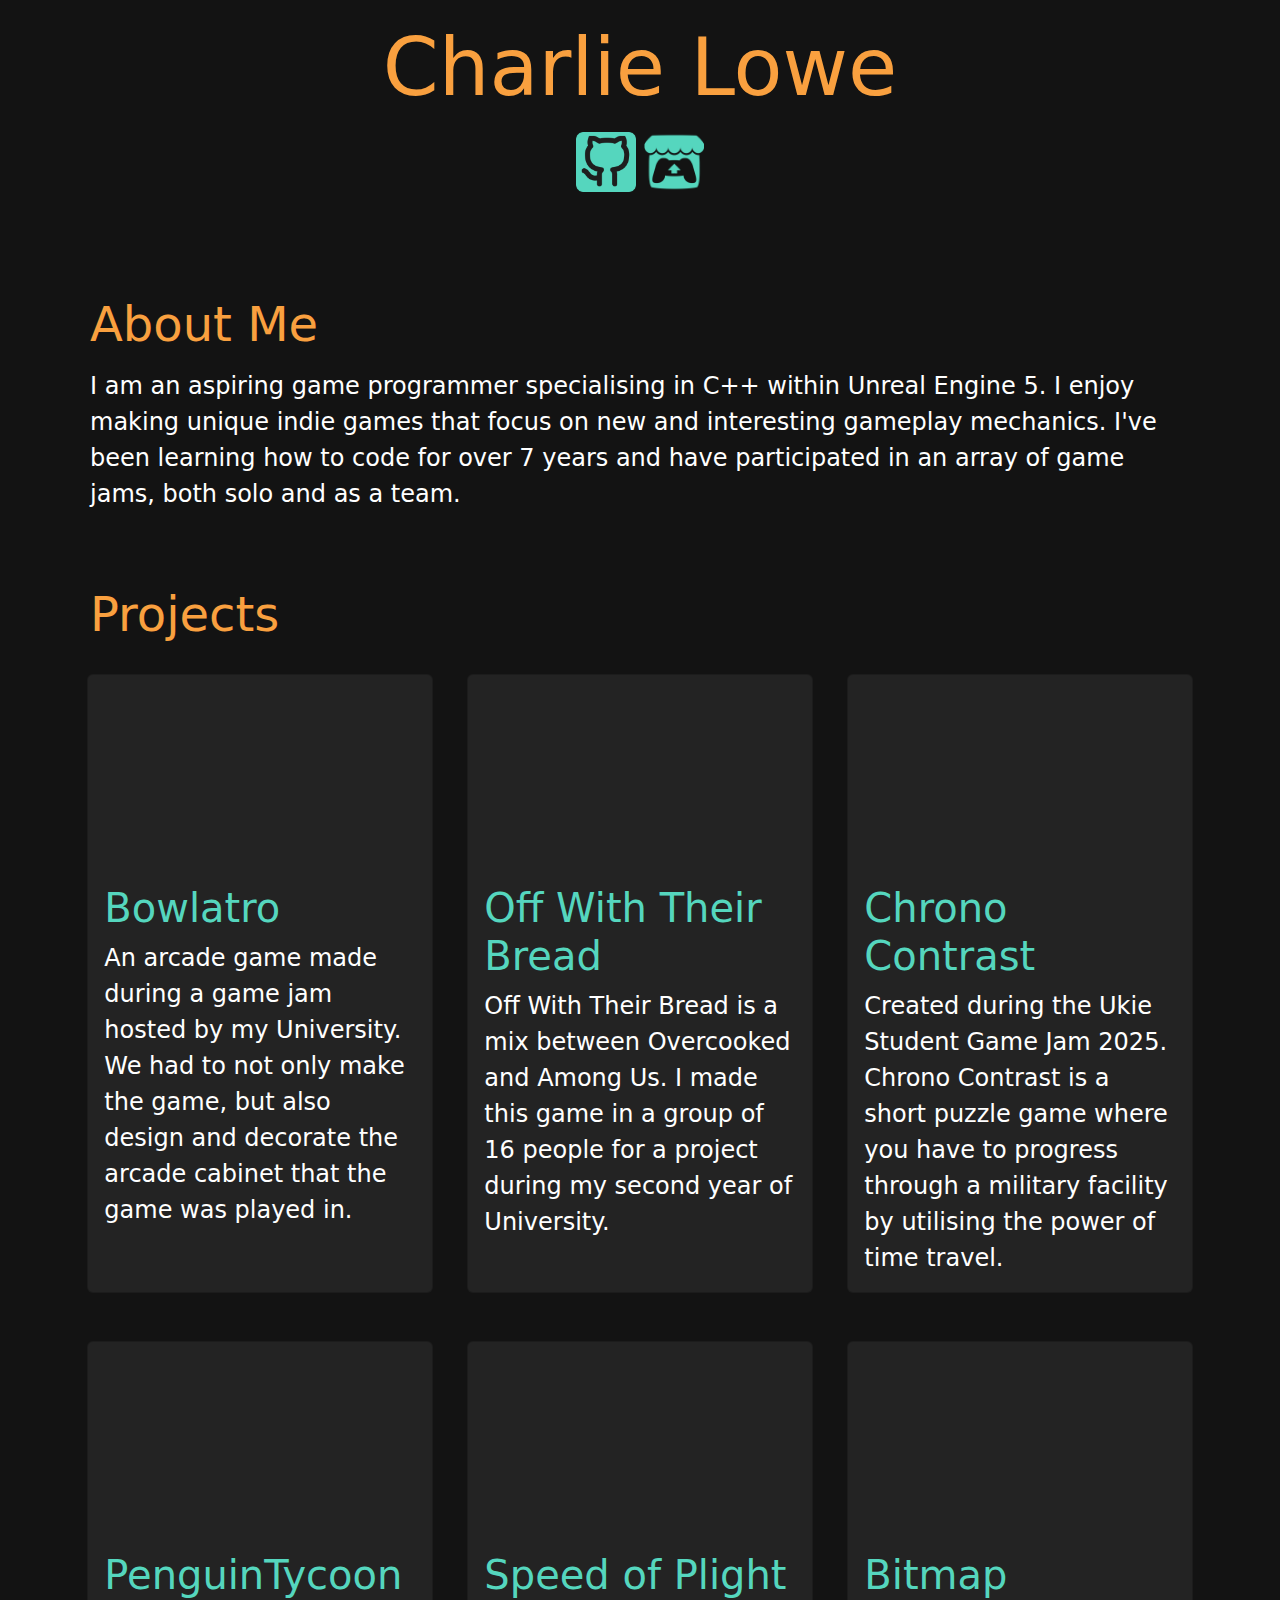
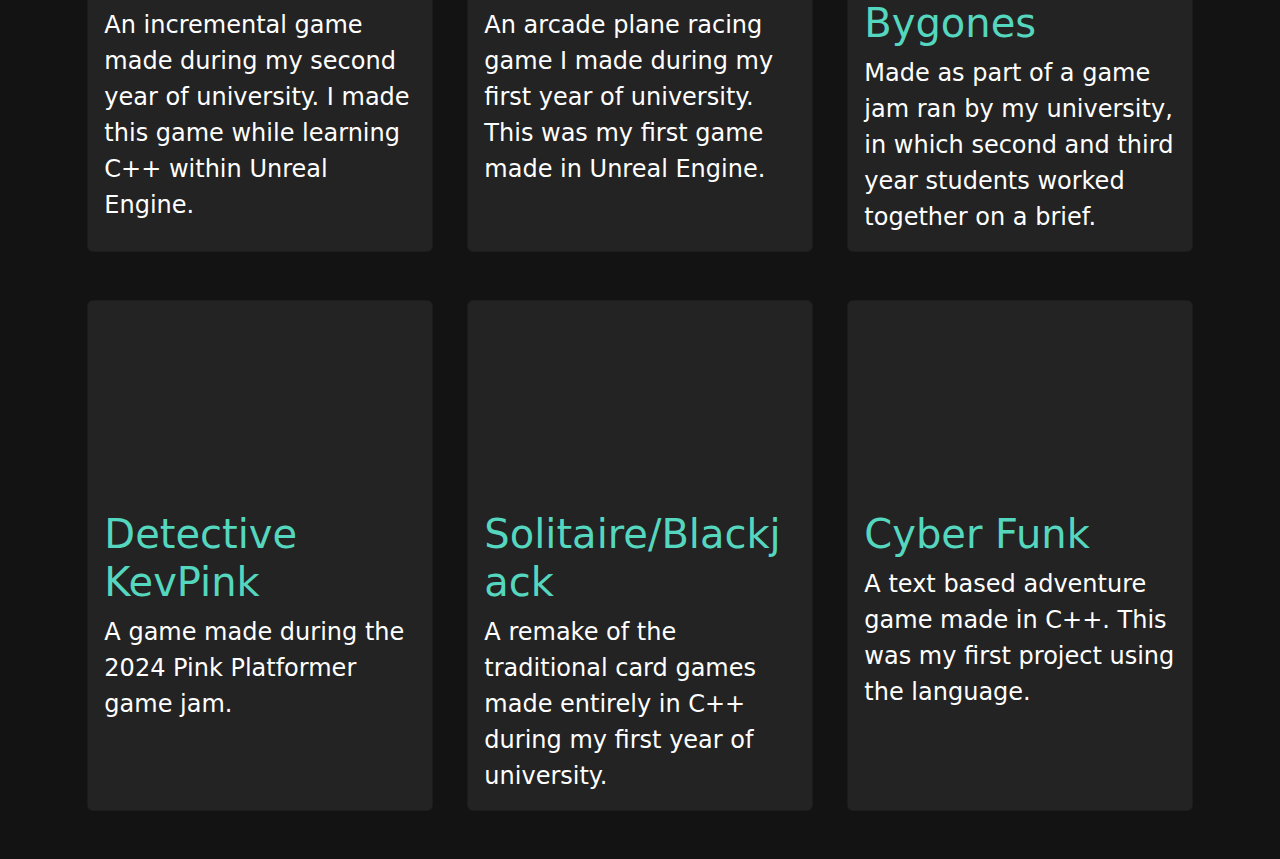
<file: index.html>
<!doctype html>
<html lang="en">
<head>
    <meta charset="utf-8">
    <meta name="viewport" content="width=device-width, initial-scale=1">
    <title>Game Developer Portfolio</title>
    <link href="css/index.css" rel="stylesheet" />
    <link href="https://cdn.jsdelivr.net/npm/bootstrap@5.3.3/dist/css/bootstrap.min.css" rel="stylesheet" integrity="sha384-QWTKZyjpPEjISv5WaRU9OFeRpok6YctnYmDr5pNlyT2bRjXh0JMhjY6hW+ALEwIH" crossorigin="anonymous">
</head>
<body>

    <!-- Nav Bar -->
    <div class="container colourBlack">
        <div class="d-flex justify-content-center">
            <p style="font-size:5rem; text-align:center; margin-bottom: 0rem;" class="colourOrange mt-2">Charlie Lowe</p>
        </div>
        <div class="d-flex justify-content-center mb-4">
            <a href="https://github.com/charlielowe" target="_blank"><img class="m-1 headericon" src="media/GithubLogo.png" width="60" alt="Github Logo" class="align-top" /></a>
            <a href="https://charlielowe.itch.io/" target="_blank"><img class="m-1 headericon" src="media/ItchLogo.png" width="60" alt="Github Logo" class="align-top" /></a>

        </div>

    </div>

    <!-- Blank Space -->
    <div class="col-xs-12" style="height:60px;"></div>

    <!-- About Me -->
    <div class="container">
        <div>
            <p style="font-size:3rem" class="colourOrange m-2">About Me</p>
        </div>
        <div>
            <p style="font-size:1.5rem" class="m-2 text-white">
                I am an aspiring game programmer specialising in C++ within Unreal
                Engine 5. I enjoy making unique indie games that focus on new and
                interesting gameplay mechanics. I've been learning how to code for
                over 7 years and have participated in an array of game jams, both solo
                and as a team.
            </p>
        </div>
    </div>

    <!-- Blank Space -->
    <div class="col-xs-12" style="height:50px;"></div>

    <!-- Games -->
    <div class="container">
        <p style="font-size:3rem" class="colourOrange m-2 mb-4">Projects</p>
        <div class="row justify-content-evenly">
            
            <a href="Bowlatro.html" style="text-decoration: none;" class="col-lg-4 d-flex justify-content-center mb-5">
                <div class="card" style="background-color: #232323; width: 97%">

                    <div class="ratio ratio-16x9" style="width: 100%;">
                        <iframe src="https://youtube.com/embed/8vrqipSqb4I?autoplay=1&loop=1&mute=1&controls=0&playlist=8vrqipSqb4I"
                                allowfullscreen>
                        </iframe>
                    </div>

                    <div class="card-body">
                        <h1 class="colourBlue">Bowlatro</h1>
                        <p style="font-size:1.5rem;" class="card-text text-white">An arcade game made during a game jam hosted by my University. We had to not only make the game, but also design and decorate the arcade cabinet that the game was played in.</p>
                    </div>
                </div>
            </a>
            
            <a href="OffWithTheirBread.html" style="text-decoration: none;" class="col-lg-4 d-flex justify-content-center mb-5">
                <div class="card" style="background-color: #232323; width: 97%">

                    <div class="ratio ratio-16x9" style="width: 100%;">
                        <iframe src="https://youtube.com/embed/hOtTvcmI2is?autoplay=1&loop=1&mute=1&controls=0&playlist=hOtTvcmI2is"
                                allowfullscreen>
                        </iframe>
                    </div>

                    <div class="card-body">
                        <h1 class="colourBlue">Off With Their Bread</h1>
                        <p style="font-size:1.5rem;" class="card-text text-white">Off With Their Bread is a mix between Overcooked and Among Us. I made this game in a group of 16 people for a project during my second year of University.</p>
                    </div>
                </div>
            </a>
            
            <a href="chronoContrast.html" style="text-decoration: none;" class="col-lg-4 d-flex justify-content-center mb-5">
                <div class="card" style="background-color: #232323; width: 97%">

                    <div class="ratio ratio-16x9" style="width: 100%;">
                        <iframe src="https://youtube.com/embed/WeJXoamCgZE?autoplay=1&loop=1&mute=1&controls=0&playlist=WeJXoamCgZE"
                                allowfullscreen>
                        </iframe>
                    </div>

                    <div class="card-body">
                        <h1 class="colourBlue">Chrono Contrast</h1>
                        <p style="font-size:1.5rem;" class="card-text text-white">Created during the Ukie Student Game Jam 2025. Chrono Contrast is a short puzzle game where you have to progress through a military facility by utilising the power of time travel.</p>
                    </div>
                </div>
            </a>

            <a href="penguinTycoon.html" style="text-decoration: none;" class="col-lg-4 d-flex justify-content-center mb-5">
                <div class="card" style="background-color: #232323; width: 97%">
                    
                    <div class="ratio ratio-16x9" style="width: 100%;">
                        <iframe src="https://youtube.com/embed/ht_dSVPJ9v0?autoplay=1&loop=1&mute=1&controls=0&playlist=ht_dSVPJ9v0"
                                allowfullscreen>
                        </iframe>
                    </div>
                    
                    <div class="card-body">
                        <h1 class="colourBlue">PenguinTycoon</h1>
                        <p style="font-size:1.5rem;" class="card-text text-white">An incremental game made during my second year of university. I made this game while learning C++ within Unreal Engine.</p>
                    </div>
                </div>
            </a>

            <a href="speedOfPlight.html" style="text-decoration: none;" class="col-lg-4 d-flex justify-content-center mb-5">
                <div class="card" style="background-color: #232323; width: 97% ">
                    
                    <div class="ratio ratio-16x9" style="width: 100%;">
                        <iframe src="https://youtube.com/embed/d-4ixsbg99I?autoplay=1&loop=1&mute=1&controls=0&playlist=d-4ixsbg99I"
                                allowfullscreen>
                        </iframe>
                    </div>
                   
                    <div class="card-body">
                        <h1 class="colourBlue">Speed of Plight</h1>
                        <p style="font-size:1.5rem;" class="card-text text-white">An arcade plane racing game I made during my first year of university. This was my first game made in Unreal Engine.</p>
                    </div>
                </div>
            </a>

            <a href="bitmapBygones.html" style="text-decoration: none;" class="col-lg-4 d-flex justify-content-center mb-5">
                <div class="card" style="background-color: #232323; width: 97% ">
                    
                    <div class="ratio ratio-16x9" style="width: 100%;">
                        <iframe src="https://youtube.com/embed/BkVqFwNlNvg?autoplay=1&loop=1&mute=1&controls=0&playlist=BkVqFwNlNvg"
                                allowfullscreen>
                        </iframe>
                    </div>
                    
                    <div class="card-body">
                        <h1 class="colourBlue">Bitmap Bygones</h1>
                        <p style="font-size:1.5rem;" class="card-text text-white">Made as part of a game jam ran by my university, in which second and third year students worked together on a brief.</p>
                    </div>
                </div>
            </a>
        

            <a href="kevPink.html" style="text-decoration: none;" class="col-lg-4 d-flex justify-content-center mb-5">
                <div class="card" style="background-color: #232323; width: 97% ">
                    
                    <div class="ratio ratio-16x9" style="width: 100%;">
                        <iframe src="https://youtube.com/embed/NhaP5-eFBXI?autoplay=1&loop=1&mute=1&controls=0&playlist=NhaP5-eFBXI"
                                allowfullscreen>
                        </iframe>
                    </div>
                    
                    <div class="card-body">
                        <h1 class="colourBlue">Detective KevPink</h1>
                        <p style="font-size:1.5rem;" class="card-text text-white">A game made during the 2024 Pink Platformer game jam.</p>
                    </div>
                </div>
            </a>

            <a href="solitaireBlackjack.html" style="text-decoration: none;" class="col-lg-4 d-flex justify-content-center mb-5">
                <div class="card" style="background-color: #232323; width: 97% ">
                    
                    <div class="ratio ratio-16x9" style="width: 100%;">
                        <iframe src="https://youtube.com/embed/XaMbB92GfO4?autoplay=1&loop=1&mute=1&controls=0&playlist=XaMbB92GfO4"
                                allowfullscreen>
                        </iframe>
                    </div>
                    
                    <div class="card-body">
                        <h1 class="colourBlue">Solitaire/Blackjack</h1>
                        <p style="font-size:1.5rem;" class="card-text text-white">A remake of the traditional card games made entirely in C++ during my first year of university.</p>
                    </div>
                </div>
            </a>

            <a href="cyberFunk.html" style="text-decoration: none;" class="col-lg-4 d-flex justify-content-center mb-5">
                <div class="card" style="background-color: #232323; width: 97% ">

                    <div class="ratio ratio-16x9" style="width: 100%;">
                        <iframe
                                src="https://youtube.com/embed/uPum6rrjXvI?autoplay=1&loop=1&mute=1&controls=0&playlist=uPum6rrjXvI"
                                allowfullscreen>
                        </iframe>
                    </div>


                    <div class="card-body">
                        <h1 class="colourBlue">Cyber Funk</h1>
                        <p style="font-size:1.5rem;" class="card-text text-white">A text based adventure game made in C++. This was my first project using the language.</p>
                    </div>
                </div>
            </a>
        </div>
    </div>

        <script src="https://cdn.jsdelivr.net/npm/bootstrap@5.3.3/dist/js/bootstrap.bundle.min.js" integrity="sha384-YvpcrYf0tY3lHB60NNkmXc5s9fDVZLESaAA55NDzOxhy9GkcIdslK1eN7N6jIeHz" crossorigin="anonymous"></script>
</body>
</html>
</file>
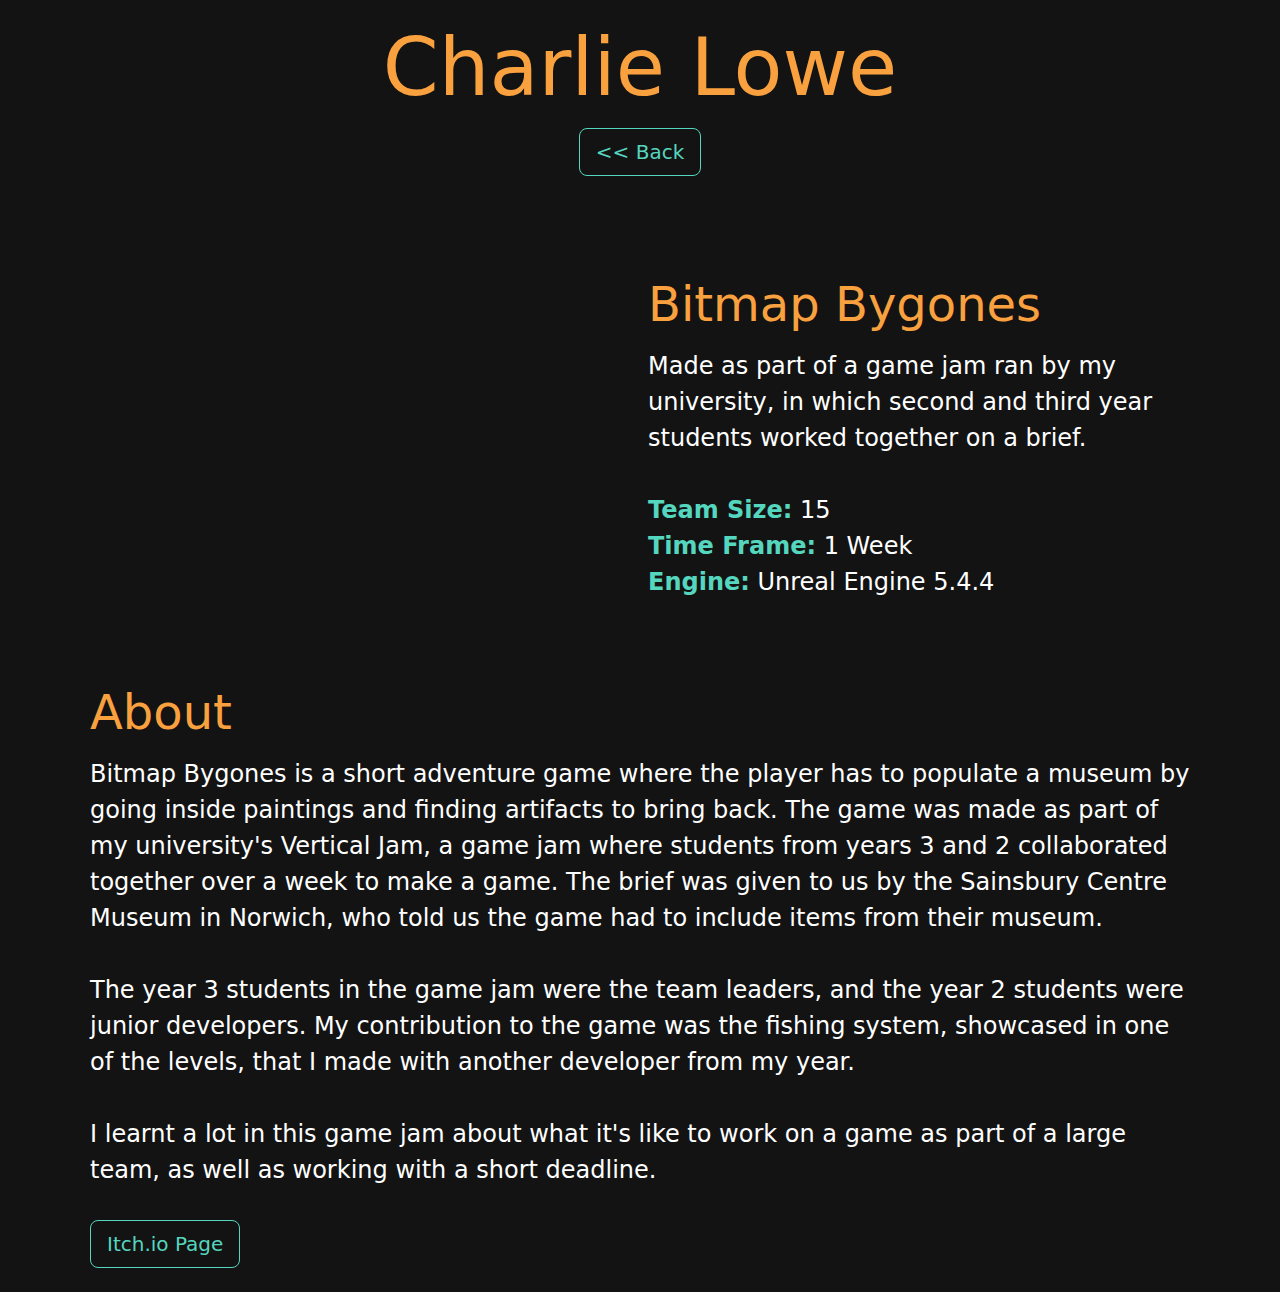
<file: bitmapBygones.html>
<!doctype html>
<html lang="en">
<head>
    <meta charset="utf-8">
    <meta name="viewport" content="width=device-width, initial-scale=1">
    <title>Game Developer Portfolio</title>
    <link href="css/index.css" rel="stylesheet" />
    <link href="https://cdn.jsdelivr.net/npm/bootstrap@5.3.3/dist/css/bootstrap.min.css" rel="stylesheet" integrity="sha384-QWTKZyjpPEjISv5WaRU9OFeRpok6YctnYmDr5pNlyT2bRjXh0JMhjY6hW+ALEwIH" crossorigin="anonymous">
</head>
<body>

   <!-- Nav Bar -->
    <div class="container colourBlack">
         <div class="d-flex justify-content-center">
            <p style="font-size:5rem; text-align:center; margin-bottom: 0rem;" class="colourOrange mt-2">Charlie Lowe</p>
         </div>
         <div class="d-flex justify-content-center mb-4">
            <a href="index.html" type="button" style="color: var(--blue-colour); border-color: var(--blue-colour);" class="btn btn-outline-primary btn-lg"><< Back</a>
         </div>

    </div>

     <!-- Blank Space -->
     <div class="col-xs-12" style="height:60px;"></div>

      <!-- Video -->
      <div class="container d-flex flex-lg-nowrap flex-wrap justify-content-center">
          <div class="ratio ratio-16x9" style="width: 100%;">
              <iframe src="https://youtube.com/embed/BkVqFwNlNvg?autoplay=1&loop=1&mute=1&controls=1&playlist=BkVqFwNlNvg"
                      allowfullscreen>
              </iframe>
          </div>

      <div class="container p-0">
            <div>
                <p style="font-size:3rem" class="colourOrange m-2">Bitmap Bygones</p>
            </div>
            <div>
                <p style="font-size:1.5rem" class="m-2 text-white">
                    Made as part of a game jam ran by my university, in which second and third year students worked together on a brief. <br /><br/> <b class="colourBlue">Team Size:</b> 15<br /> <b class="colourBlue">Time Frame:</b> 1 Week <br /> <b class="colourBlue">Engine:</b> Unreal Engine 5.4.4
                </p>
            </div>
          </div>
      </div>

    <!-- Blank Space -->
    <div class="col-xs-12" style="height:60px;"></div>

     <!-- About Me -->
     <div class="container">
         <div>
             <p style="font-size:3rem" class="colourOrange m-2">About</p>
         </div>
         <div>
             <p style="font-size:1.5rem" class="m-2 text-white">
                 Bitmap Bygones is a short adventure game where the player has to populate a museum by going inside paintings and finding artifacts to bring back. The game was made as part of my university's Vertical Jam, a game jam where students from years 3 and 2 collaborated together over a week to make a game. The brief was given to us by the Sainsbury Centre Museum in Norwich, who told us the game had to include items from their museum.
                 <br /><br/>
                 The year 3 students in the game jam were the team leaders, and the year 2 students were junior developers. My contribution to the game was the fishing system, showcased in one of the levels, that I made with another developer from my year.
                 <br/><br />
                 I learnt a lot in this game jam about what it's like to work on a game as part of a large team, as well as working with a short deadline.
             </p>
         </div>
         <a href="https://od3d.itch.io/bit-map" target="_blank" type="button" style="color: var(--blue-colour); border-color: var(--blue-colour);" class="btn btn-outline-primary btn-lg mx-2 my-4">Itch.io Page</a>
     </div>

        <script src="https://cdn.jsdelivr.net/npm/bootstrap@5.3.3/dist/js/bootstrap.bundle.min.js" integrity="sha384-YvpcrYf0tY3lHB60NNkmXc5s9fDVZLESaAA55NDzOxhy9GkcIdslK1eN7N6jIeHz" crossorigin="anonymous"></script>
</body>
</html>
</file>
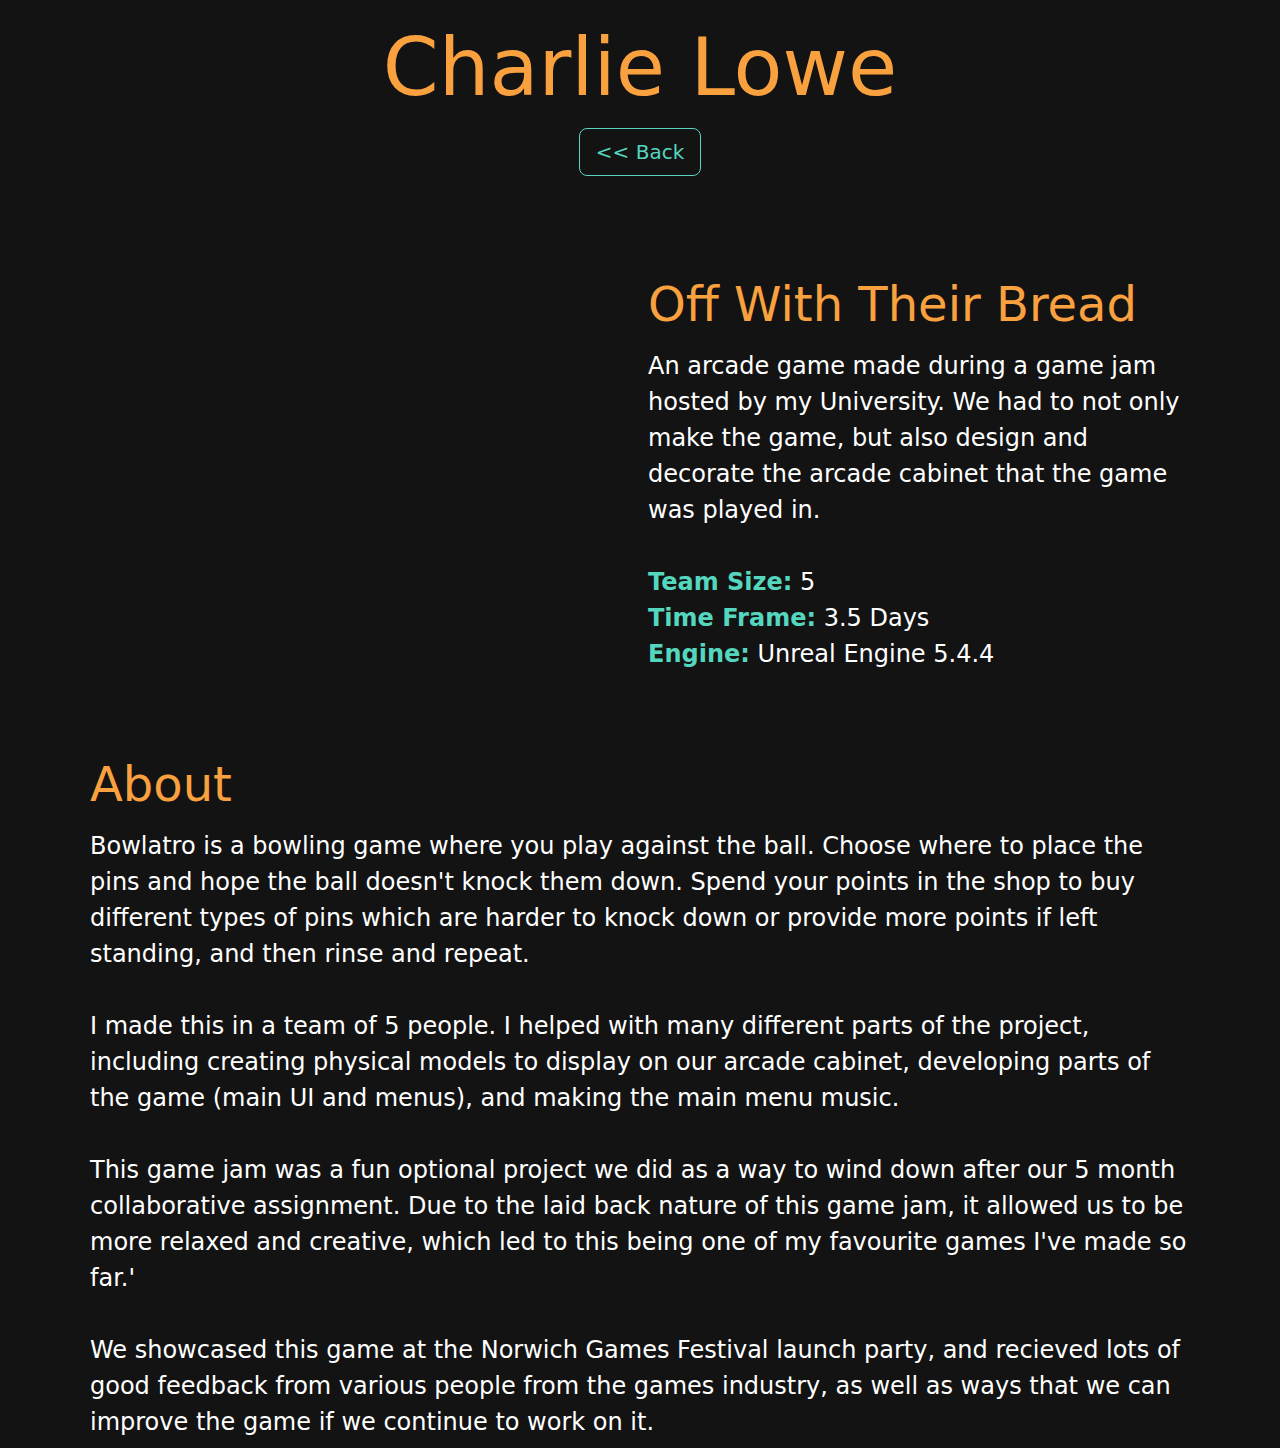
<file: Bowlatro.html>
<!doctype html>
<html lang="en">
<head>
    <meta charset="utf-8">
    <meta name="viewport" content="width=device-width, initial-scale=1">
    <title>Game Developer Portfolio</title>
    <link href="css/index.css" rel="stylesheet" />
    <link href="https://cdn.jsdelivr.net/npm/bootstrap@5.3.3/dist/css/bootstrap.min.css" rel="stylesheet" integrity="sha384-QWTKZyjpPEjISv5WaRU9OFeRpok6YctnYmDr5pNlyT2bRjXh0JMhjY6hW+ALEwIH" crossorigin="anonymous">
</head>
<body>

   <!-- Nav Bar -->
    <div class="container colourBlack">
         <div class="d-flex justify-content-center">
            <p style="font-size:5rem; text-align:center; margin-bottom: 0rem;" class="colourOrange mt-2">Charlie Lowe</p>
         </div>
         <div class="d-flex justify-content-center mb-4">
            <a href="index.html" type="button" style="color: var(--blue-colour); border-color: var(--blue-colour);" class="btn btn-outline-primary btn-lg"><< Back</a>
         </div>

    </div>

     <!-- Blank Space -->
     <div class="col-xs-12" style="height:60px;"></div>

      <!-- Video -->
      <div class="container d-flex flex-lg-nowrap flex-wrap justify-content-center">
          <div class="ratio ratio-16x9" style="width: 100%;">
              <iframe src="https://youtube.com/embed/8vrqipSqb4I?autoplay=1&loop=1&mute=1&controls=1&playlist=8vrqipSqb4I"
                      allowfullscreen>
              </iframe>
          </div>

      <div class="container p-0">
            <div>
                <p style="font-size:3rem" class="colourOrange m-2">Off With Their Bread</p>
            </div>
            <div>
                <p style="font-size:1.5rem" class="m-2 text-white">
                    An arcade game made during a game jam hosted by my University. We had to not only make the game, but also design and decorate the arcade cabinet that the game was played in.<br /><br /> <b class="colourBlue">Team Size:</b> 5<br /> <b class="colourBlue">Time Frame:</b> 3.5 Days <br /> <b class="colourBlue">Engine:</b> Unreal Engine 5.4.4
                </p>
            </div>
          </div>
      </div>

    <!-- Blank Space -->
    <div class="col-xs-12" style="height:60px;"></div>

     <!-- About Me -->
    <div class="container">
        <div>
            <p style="font-size:3rem" class="colourOrange m-2">About</p>
        </div>
        <div>
            <p style="font-size:1.5rem" class="m-2 text-white">
                Bowlatro is a bowling game where you play against the ball. Choose where to place the pins and hope the ball doesn't knock them down. Spend your points in the shop to buy different types of pins which are harder to knock down or provide more points if left standing, and then rinse and repeat.
                <br /><br />
                I made this in a team of 5 people. I helped with many different parts of the project, including creating physical models to display on our arcade cabinet, developing parts of the game (main UI and menus), and making the main menu music.
                <br /><br />
                This game jam was a fun optional project we did as a way to wind down after our 5 month collaborative assignment. Due to the laid back nature of this game jam, it allowed us to be more relaxed and creative, which led to this being one of my favourite games I've made so far.'
                <br /><br />
                We showcased this game at the Norwich Games Festival launch party, and recieved lots of good feedback from various people from the games industry, as well as ways that we can improve the game if we continue to work on it.
            </p>
        </div>
        <!--<a href="https://charlielowe.itch.io/off-with-their-bread" target="_blank" type="button" style="color: var(--blue-colour); border-color: var(--blue-colour);" class="btn btn-outline-primary btn-lg mx-2 my-4">Itch.io Page</a>-->
    </div>

        <script src="https://cdn.jsdelivr.net/npm/bootstrap@5.3.3/dist/js/bootstrap.bundle.min.js" integrity="sha384-YvpcrYf0tY3lHB60NNkmXc5s9fDVZLESaAA55NDzOxhy9GkcIdslK1eN7N6jIeHz" crossorigin="anonymous"></script>
</body>
</html>
</file>
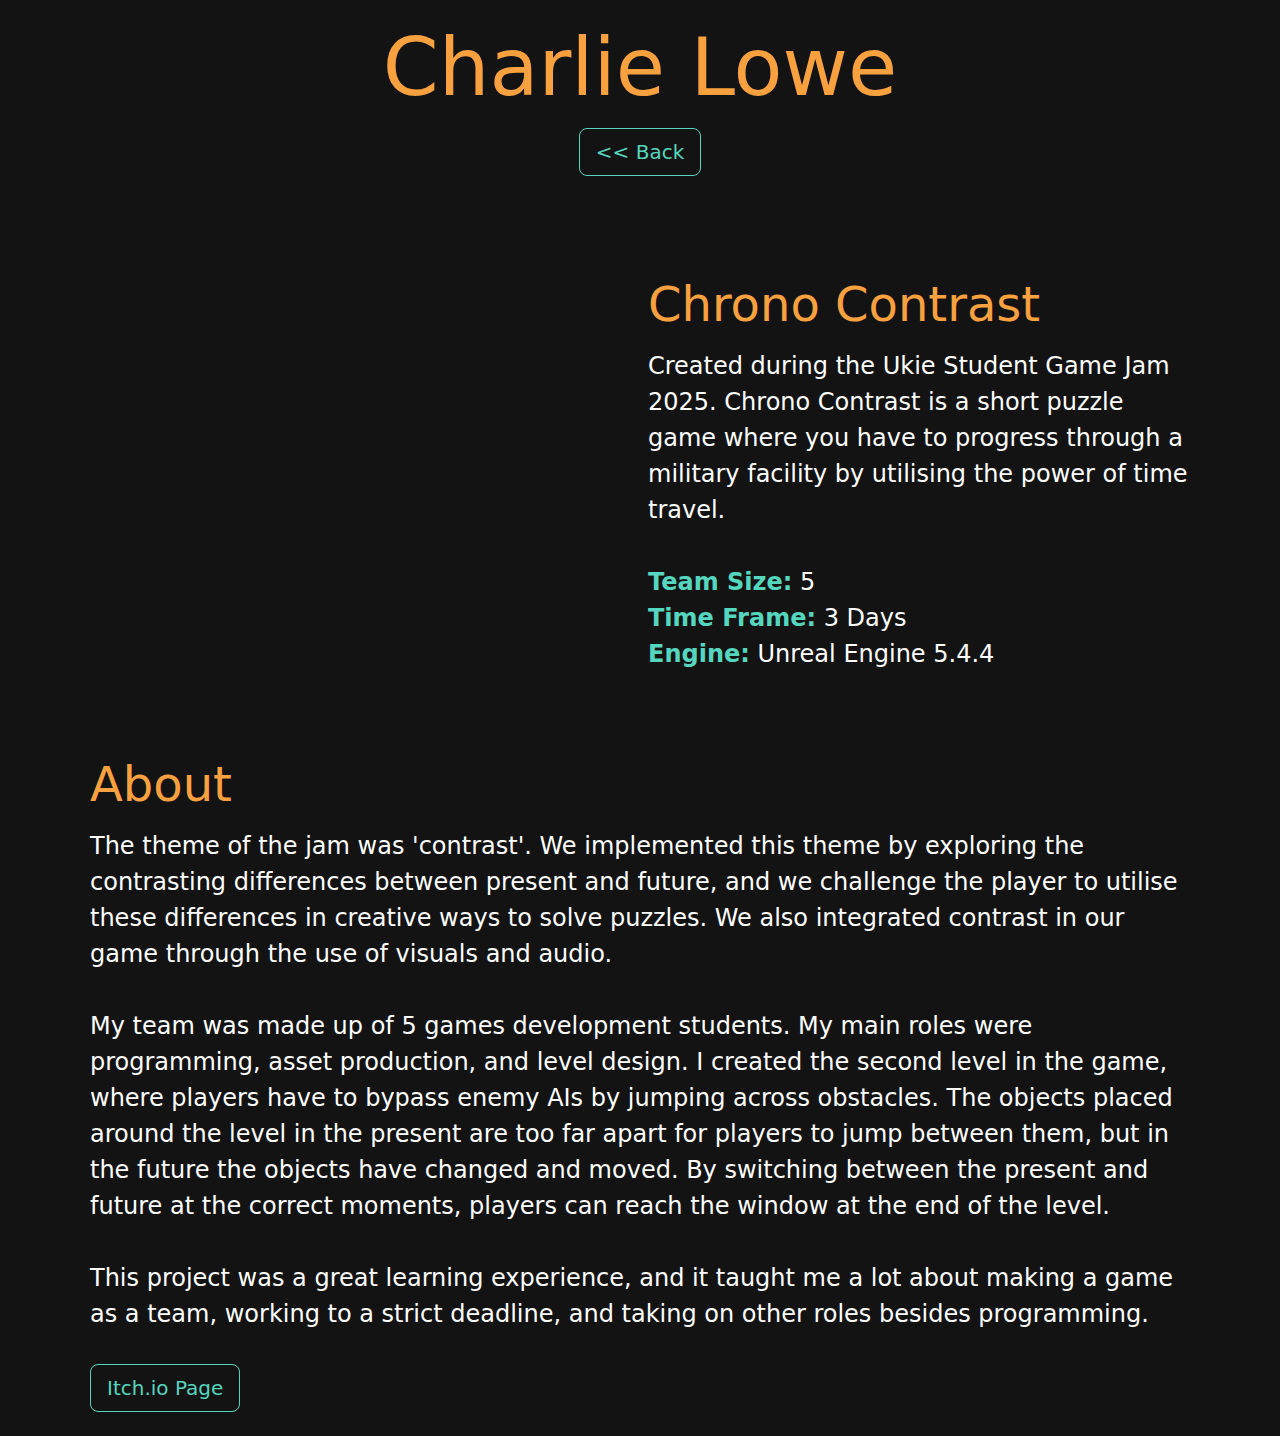
<file: chronoContrast.html>
<!doctype html>
<html lang="en">
<head>
    <meta charset="utf-8">
    <meta name="viewport" content="width=device-width, initial-scale=1">
    <title>Game Developer Portfolio</title>
    <link href="css/index.css" rel="stylesheet" />
    <link href="https://cdn.jsdelivr.net/npm/bootstrap@5.3.3/dist/css/bootstrap.min.css" rel="stylesheet" integrity="sha384-QWTKZyjpPEjISv5WaRU9OFeRpok6YctnYmDr5pNlyT2bRjXh0JMhjY6hW+ALEwIH" crossorigin="anonymous">
</head>
<body>

   <!-- Nav Bar -->
    <div class="container colourBlack">
         <div class="d-flex justify-content-center">
            <p style="font-size:5rem; text-align:center; margin-bottom: 0rem;" class="colourOrange mt-2">Charlie Lowe</p>
         </div>
         <div class="d-flex justify-content-center mb-4">
            <a href="index.html" type="button" style="color: var(--blue-colour); border-color: var(--blue-colour);" class="btn btn-outline-primary btn-lg"><< Back</a>
         </div>

    </div>

     <!-- Blank Space -->
     <div class="col-xs-12" style="height:60px;"></div>

      <!-- Video -->
      <div class="container d-flex flex-lg-nowrap flex-wrap justify-content-center">
          <div class="ratio ratio-16x9" style="width: 100%;">
              <iframe src="https://youtube.com/embed/WeJXoamCgZE?autoplay=1&loop=1&mute=1&controls=1&playlist=WeJXoamCgZE"
                      allowfullscreen>
              </iframe>
          </div>

      <div class="container p-0">
            <div>
                <p style="font-size:3rem" class="colourOrange m-2">Chrono Contrast</p>
            </div>
            <div>
                <p style="font-size:1.5rem" class="m-2 text-white">
                    Created during the Ukie Student Game Jam 2025. Chrono Contrast is a short puzzle game where you have to progress through a military facility by utilising the power of time travel. <br /><br /> <b class="colourBlue">Team Size:</b> 5<br /> <b class="colourBlue">Time Frame:</b> 3 Days <br /> <b class="colourBlue">Engine:</b> Unreal Engine 5.4.4
                </p>
            </div>
          </div>
      </div>

    <!-- Blank Space -->
    <div class="col-xs-12" style="height:60px;"></div>

     <!-- About Me -->
     <div class="container">
         <div>
             <p style="font-size:3rem" class="colourOrange m-2">About</p>
         </div>
         <div>
             <p style="font-size:1.5rem" class="m-2 text-white">
                 The theme of the jam was 'contrast'. We implemented this theme by exploring the contrasting differences between present and future, and we challenge the player to utilise these differences in creative ways to solve puzzles. We also integrated contrast in our game through the use of visuals and audio.
                 <br /><br />
                 My team was made up of 5 games development students. My main roles were programming, asset production, and level design. I created the second level in the game, where players have to bypass enemy AIs by jumping across obstacles. The objects placed around the level in the present are too far apart for players to jump between them, but in the future the objects have changed and moved. By switching between the present and future at the correct moments, players can reach the window at the end of the level.
                 <br /><br />
                 This project was a great learning experience, and it taught me a lot about making a game as a team, working to a strict deadline, and taking on other roles besides programming.
             </p>
         </div>
         <a href="https://charlielowe.itch.io/chrono-contrast" target="_blank" type="button" style="color: var(--blue-colour); border-color: var(--blue-colour);" class="btn btn-outline-primary btn-lg mx-2 my-4">Itch.io Page</a>
     </div>

        <script src="https://cdn.jsdelivr.net/npm/bootstrap@5.3.3/dist/js/bootstrap.bundle.min.js" integrity="sha384-YvpcrYf0tY3lHB60NNkmXc5s9fDVZLESaAA55NDzOxhy9GkcIdslK1eN7N6jIeHz" crossorigin="anonymous"></script>
</body>
</html>
</file>
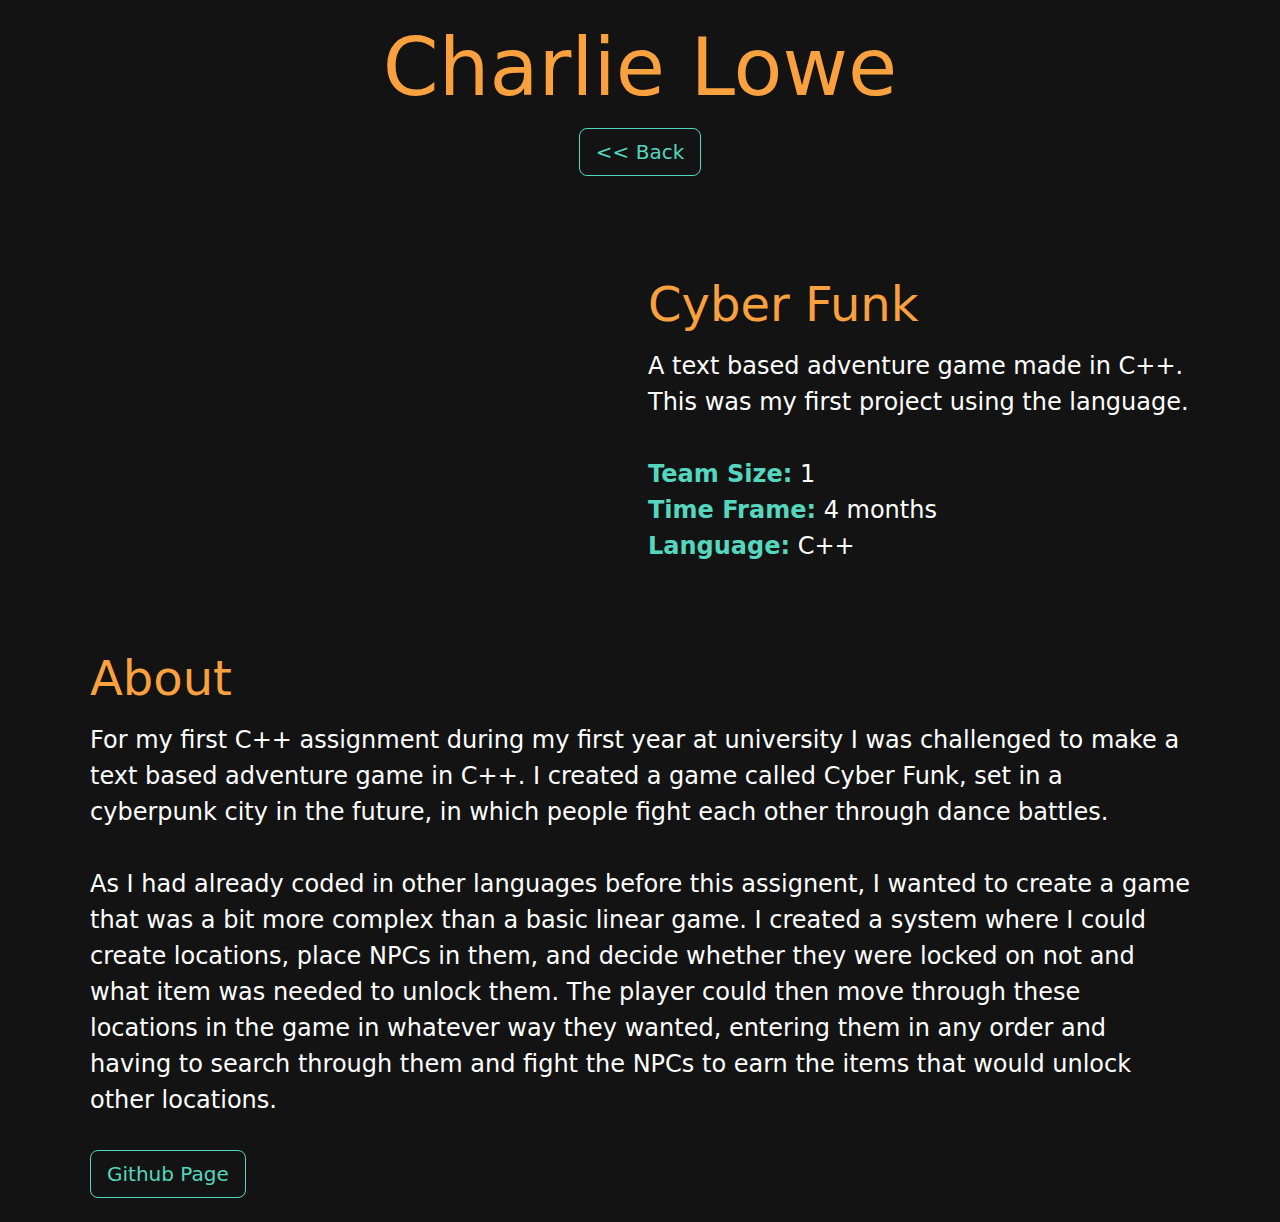
<file: cyberFunk.html>
<!doctype html>
<html lang="en">
<head>
    <meta charset="utf-8">
    <meta name="viewport" content="width=device-width, initial-scale=1">
    <title>Game Developer Portfolio</title>
    <link href="css/index.css" rel="stylesheet" />
    <link href="https://cdn.jsdelivr.net/npm/bootstrap@5.3.3/dist/css/bootstrap.min.css" rel="stylesheet" integrity="sha384-QWTKZyjpPEjISv5WaRU9OFeRpok6YctnYmDr5pNlyT2bRjXh0JMhjY6hW+ALEwIH" crossorigin="anonymous">
</head>
<body>

   <!-- Nav Bar -->
    <div class="container colourBlack">
         <div class="d-flex justify-content-center">
            <p style="font-size:5rem; text-align:center; margin-bottom: 0rem;" class="colourOrange mt-2">Charlie Lowe</p>
         </div>
         <div class="d-flex justify-content-center mb-4">
            <a href="index.html" type="button" style="color: var(--blue-colour); border-color: var(--blue-colour);" class="btn btn-outline-primary btn-lg"><< Back</a>
         </div>

    </div>

     <!-- Blank Space -->
     <div class="col-xs-12" style="height:60px;"></div>

      <!-- Video -->
      <div class="container d-flex flex-lg-nowrap flex-wrap justify-content-center">
          <div class="ratio ratio-16x9" style="width: 100%;">
              <iframe src="https://youtube.com/embed/uPum6rrjXvI?autoplay=1&loop=1&mute=1&controls=1&playlist=uPum6rrjXvI"
                      allowfullscreen>
              </iframe>
          </div>

      <div class="container p-0">
            <div>
                <p style="font-size:3rem" class="colourOrange m-2">Cyber Funk</p>
            </div>
            <div>
                <p style="font-size:1.5rem" class="m-2 text-white">
                    A text based adventure game made in C++. This was my first project using the language. <br /><br /> <b class="colourBlue">Team Size:</b> 1<br /> <b class="colourBlue">Time Frame:</b> 4 months <br /> <b class="colourBlue">Language:</b> C++
                </p>
            </div>
          </div>
      </div>

    <!-- Blank Space -->
    <div class="col-xs-12" style="height:60px;"></div>

     <!-- About Me -->
     <div class="container">
         <div>
             <p style="font-size:3rem" class="colourOrange m-2">About</p>
         </div>
         <div>
             <p style="font-size:1.5rem" class="m-2 text-white">
                For my first C++ assignment during my first year at university I was challenged to make a text based adventure game in C++. I created a game called Cyber Funk, set in a cyberpunk city in the future, in which people fight each other through dance battles.
                 <br /><br />
                As I had already coded in other languages before this assignent, I wanted to create a game that was a bit more complex than a basic linear game. I created a system where I could create locations, place NPCs in them, and decide whether they were locked on not and what item was needed to unlock them. The player could then move through these locations in the game in whatever way they wanted, entering them in any order and having to search through them and fight the NPCs to earn the items that would unlock other locations.

             </p>
         </div>
         <a href="https://github.com/charlielowe/TextAdventureGame" target="_blank" type="button" style="color: var(--blue-colour); border-color: var(--blue-colour);" class="btn btn-outline-primary btn-lg mx-2 my-4">Github Page</a>
     </div>

        <script src="https://cdn.jsdelivr.net/npm/bootstrap@5.3.3/dist/js/bootstrap.bundle.min.js" integrity="sha384-YvpcrYf0tY3lHB60NNkmXc5s9fDVZLESaAA55NDzOxhy9GkcIdslK1eN7N6jIeHz" crossorigin="anonymous"></script>
</body>
</html>
</file>
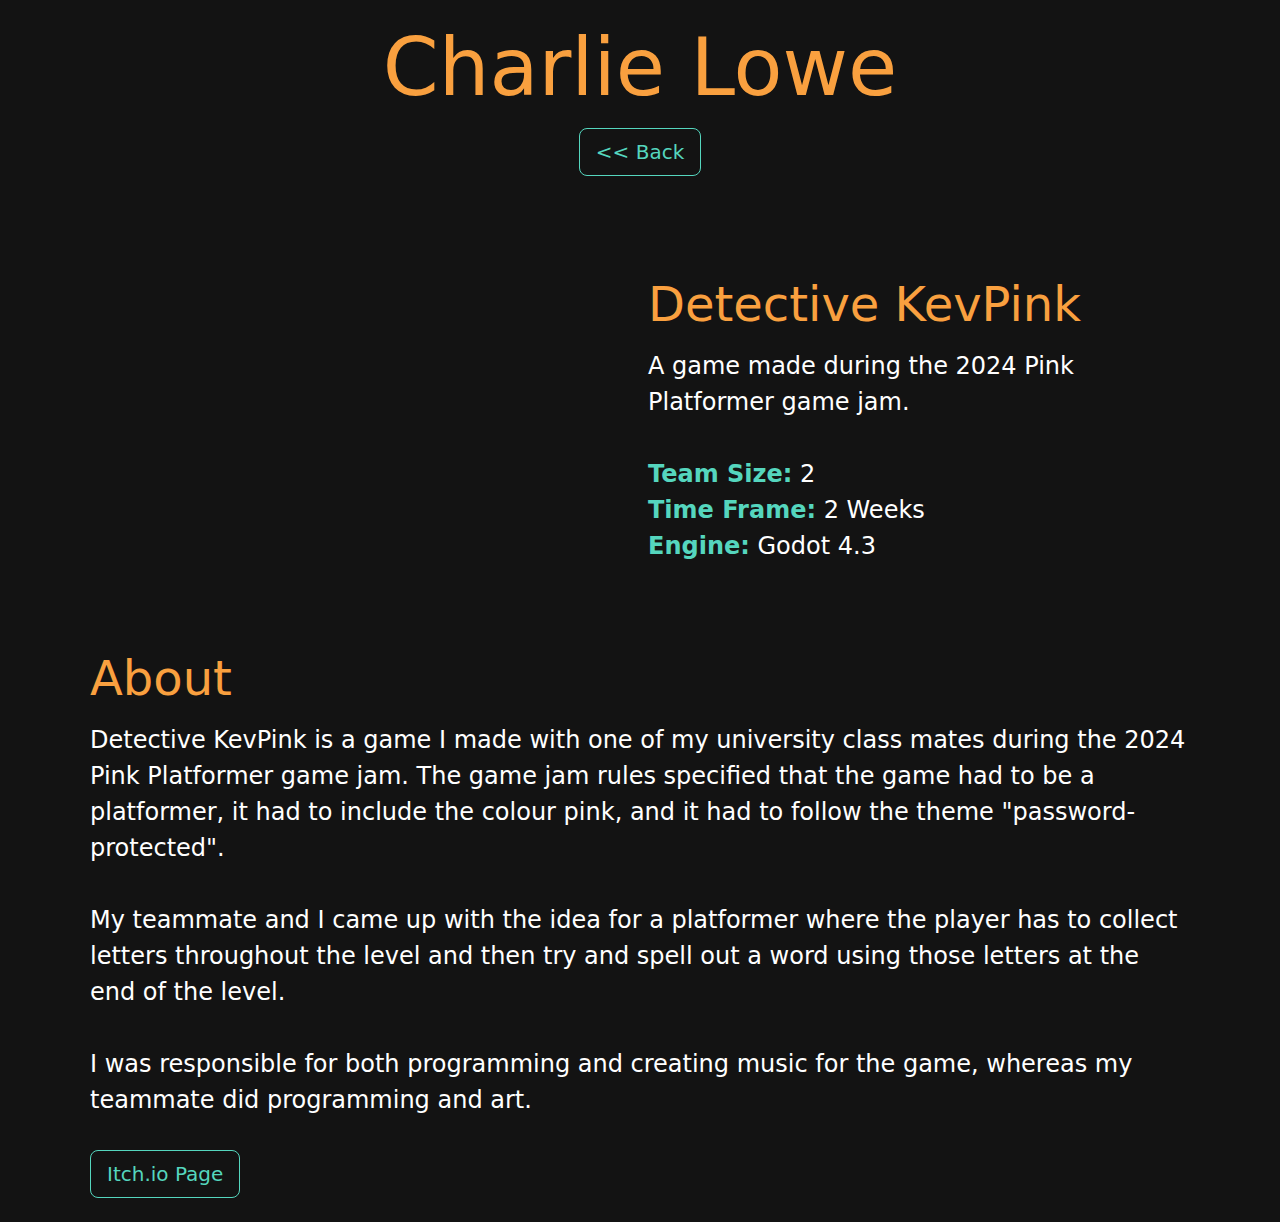
<file: kevPink.html>
<!doctype html>
<html lang="en">
<head>
    <meta charset="utf-8">
    <meta name="viewport" content="width=device-width, initial-scale=1">
    <title>Game Developer Portfolio</title>
    <link href="css/index.css" rel="stylesheet" />
    <link href="https://cdn.jsdelivr.net/npm/bootstrap@5.3.3/dist/css/bootstrap.min.css" rel="stylesheet" integrity="sha384-QWTKZyjpPEjISv5WaRU9OFeRpok6YctnYmDr5pNlyT2bRjXh0JMhjY6hW+ALEwIH" crossorigin="anonymous">
</head>
<body>

   <!-- Nav Bar -->
    <div class="container colourBlack">
         <div class="d-flex justify-content-center">
            <p style="font-size:5rem; text-align:center; margin-bottom: 0rem;" class="colourOrange mt-2">Charlie Lowe</p>
         </div>
         <div class="d-flex justify-content-center mb-4">
            <a href="index.html" type="button" style="color: var(--blue-colour); border-color: var(--blue-colour);" class="btn btn-outline-primary btn-lg"><< Back</a>
         </div>

    </div>

     <!-- Blank Space -->
     <div class="col-xs-12" style="height:60px;"></div>

      <!-- Video -->
      <div class="container d-flex flex-lg-nowrap flex-wrap justify-content-center">
          <div class="ratio ratio-16x9" style="width: 100%;">
              <iframe src="https://youtube.com/embed/NhaP5-eFBXI?autoplay=1&loop=1&mute=1&controls=1&playlist=NhaP5-eFBXI"
                      allowfullscreen>
              </iframe>
          </div>

      <div class="container p-0">
            <div>
                <p style="font-size:3rem" class="colourOrange m-2">Detective KevPink</p>
            </div>
            <div>
                <p style="font-size:1.5rem" class="m-2 text-white">
                    A game made during the 2024 Pink Platformer game jam. <br /><br /> <b class="colourBlue">Team Size:</b> 2<br /> <b class="colourBlue">Time Frame:</b> 2 Weeks <br /> <b class="colourBlue">Engine:</b> Godot 4.3
                </p>
            </div>
          </div>
      </div>

    <!-- Blank Space -->
    <div class="col-xs-12" style="height:60px;"></div>

     <!-- About Me -->
     <div class="container">
         <div>
             <p style="font-size:3rem" class="colourOrange m-2">About</p>
         </div>
         <div>
             <p style="font-size:1.5rem" class="m-2 text-white">
                 Detective KevPink is a game I made with one of my university class mates during the 2024 Pink Platformer game jam. The game jam rules specified that the game had to be a platformer, it had to include the colour pink, and it had to follow the theme "password-protected".
                 <br /><br />
                 My teammate and I came up with the idea for a platformer where the player has to collect letters throughout the level and then try and spell out a word using those letters at the end of the level.
                <br /><br />
                 I was responsible for both programming and creating music for the game, whereas my teammate did programming and art.
             </p>
         </div>
         <a href="https://charlielowe.itch.io/detective-kevpink" target="_blank" type="button" style="color: var(--blue-colour); border-color: var(--blue-colour);" class="btn btn-outline-primary btn-lg mx-2 my-4">Itch.io Page</a>
     </div>

        <script src="https://cdn.jsdelivr.net/npm/bootstrap@5.3.3/dist/js/bootstrap.bundle.min.js" integrity="sha384-YvpcrYf0tY3lHB60NNkmXc5s9fDVZLESaAA55NDzOxhy9GkcIdslK1eN7N6jIeHz" crossorigin="anonymous"></script>
</body>
</html>
</file>
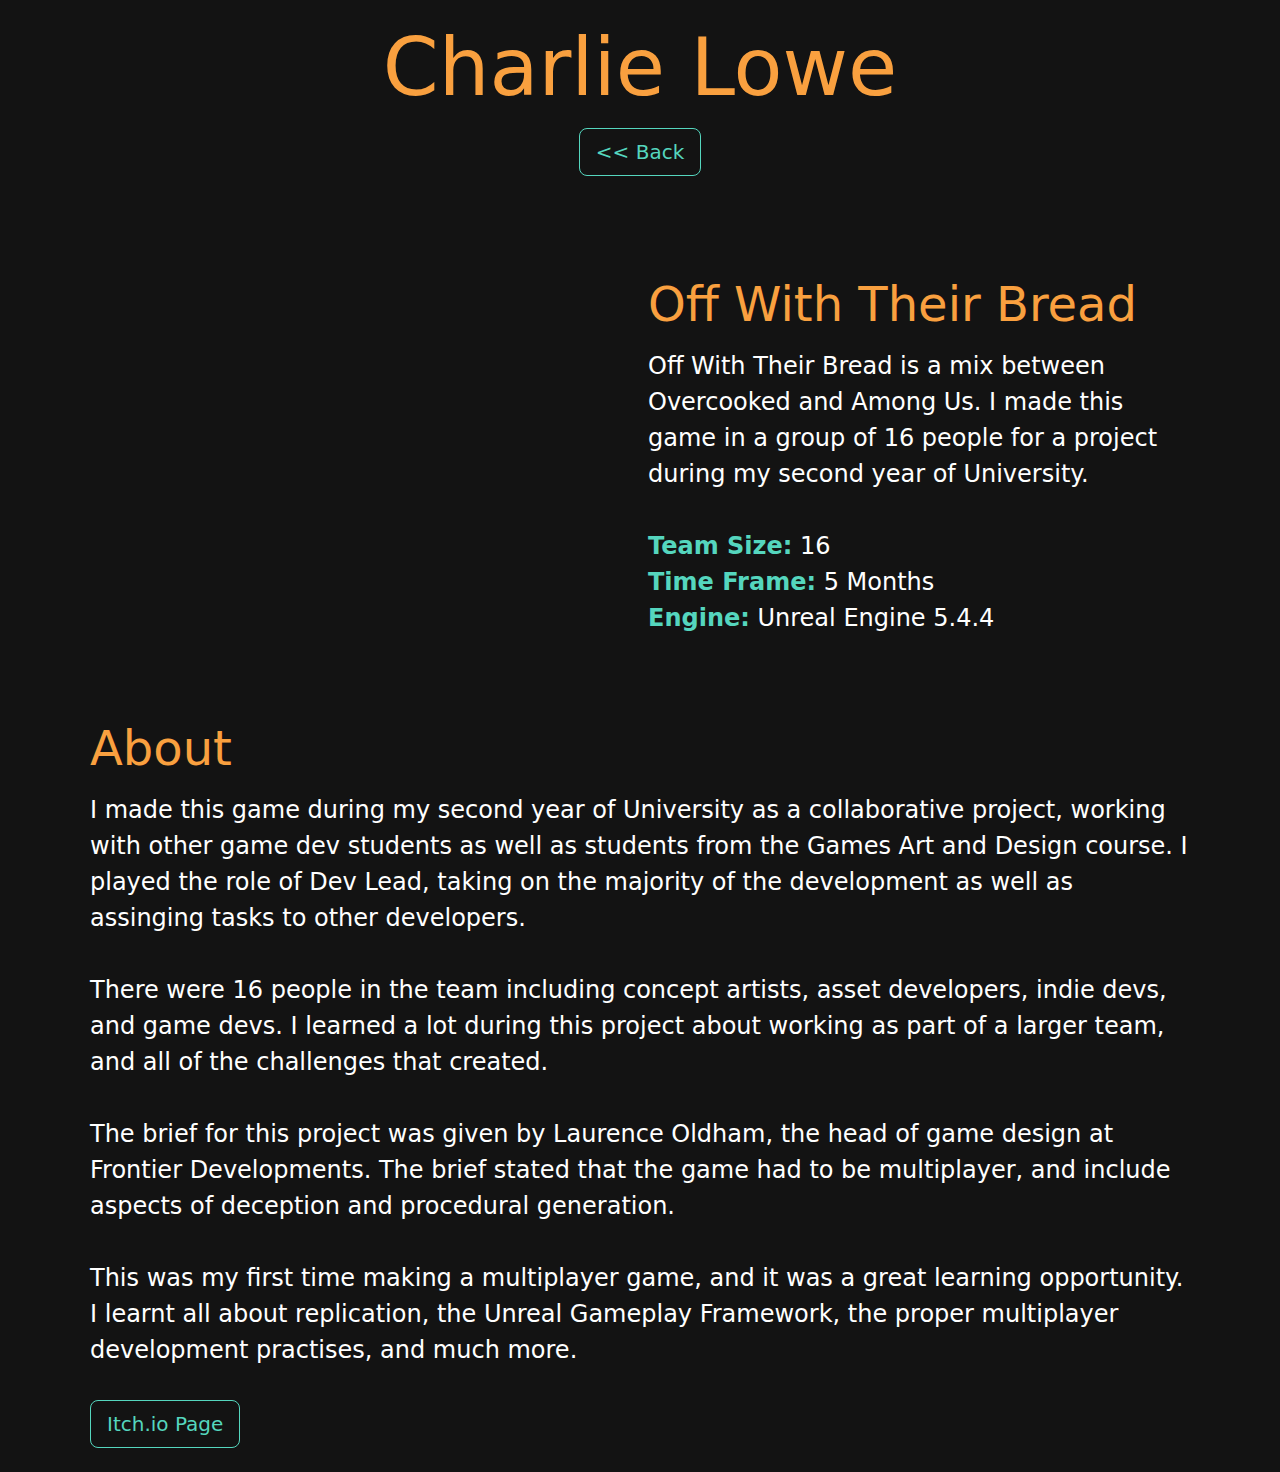
<file: OffWithTheirBread.html>
<!doctype html>
<html lang="en">
<head>
    <meta charset="utf-8">
    <meta name="viewport" content="width=device-width, initial-scale=1">
    <title>Game Developer Portfolio</title>
    <link href="css/index.css" rel="stylesheet" />
    <link href="https://cdn.jsdelivr.net/npm/bootstrap@5.3.3/dist/css/bootstrap.min.css" rel="stylesheet" integrity="sha384-QWTKZyjpPEjISv5WaRU9OFeRpok6YctnYmDr5pNlyT2bRjXh0JMhjY6hW+ALEwIH" crossorigin="anonymous">
</head>
<body>

   <!-- Nav Bar -->
    <div class="container colourBlack">
         <div class="d-flex justify-content-center">
            <p style="font-size:5rem; text-align:center; margin-bottom: 0rem;" class="colourOrange mt-2">Charlie Lowe</p>
         </div>
         <div class="d-flex justify-content-center mb-4">
            <a href="index.html" type="button" style="color: var(--blue-colour); border-color: var(--blue-colour);" class="btn btn-outline-primary btn-lg"><< Back</a>
         </div>

    </div>

     <!-- Blank Space -->
     <div class="col-xs-12" style="height:60px;"></div>

      <!-- Video -->
      <div class="container d-flex flex-lg-nowrap flex-wrap justify-content-center">
          <div class="ratio ratio-16x9" style="width: 100%;">
              <iframe src="https://youtube.com/embed/hOtTvcmI2is?autoplay=1&loop=1&mute=1&controls=1&playlist=hOtTvcmI2is"
                      allowfullscreen>
              </iframe>
          </div>

      <div class="container p-0">
            <div>
                <p style="font-size:3rem" class="colourOrange m-2">Off With Their Bread</p>
            </div>
            <div>
                <p style="font-size:1.5rem" class="m-2 text-white">
                    Off With Their Bread is a mix between Overcooked and Among Us. I made this game in a group of 16 people for a project during my second year of University.<br /><br /> <b class="colourBlue">Team Size:</b> 16<br /> <b class="colourBlue">Time Frame:</b> 5 Months <br /> <b class="colourBlue">Engine:</b> Unreal Engine 5.4.4
                </p>
            </div>
          </div>
      </div>

    <!-- Blank Space -->
    <div class="col-xs-12" style="height:60px;"></div>

     <!-- About Me -->
     <div class="container">
         <div>
             <p style="font-size:3rem" class="colourOrange m-2">About</p>
         </div>
         <div>
             <p style="font-size:1.5rem" class="m-2 text-white">
                 I made this game during my second year of University as a collaborative project, working with other game dev students as well as students from the Games Art and Design course. I played the role of Dev Lead, taking on the majority of the development as well as assinging tasks to other developers.
                 <br /><br />
                 There were 16 people in the team including concept artists, asset developers, indie devs, and game devs. I learned a lot during this project about working as part of a larger team, and all of the challenges that created.
                 <br /><br />
                 The brief for this project was given by Laurence Oldham, the head of game design at Frontier Developments. The brief stated that the game had to be multiplayer, and include aspects of deception and procedural generation.
                 <br /><br />
                 This was my first time making a multiplayer game, and it was a great learning opportunity. I learnt all about replication, the Unreal Gameplay Framework, the proper multiplayer development practises, and much more.
             </p>
         </div>
         <a href="https://charlielowe.itch.io/off-with-their-bread" target="_blank" type="button" style="color: var(--blue-colour); border-color: var(--blue-colour);" class="btn btn-outline-primary btn-lg mx-2 my-4">Itch.io Page</a>
     </div>

        <script src="https://cdn.jsdelivr.net/npm/bootstrap@5.3.3/dist/js/bootstrap.bundle.min.js" integrity="sha384-YvpcrYf0tY3lHB60NNkmXc5s9fDVZLESaAA55NDzOxhy9GkcIdslK1eN7N6jIeHz" crossorigin="anonymous"></script>
</body>
</html>
</file>
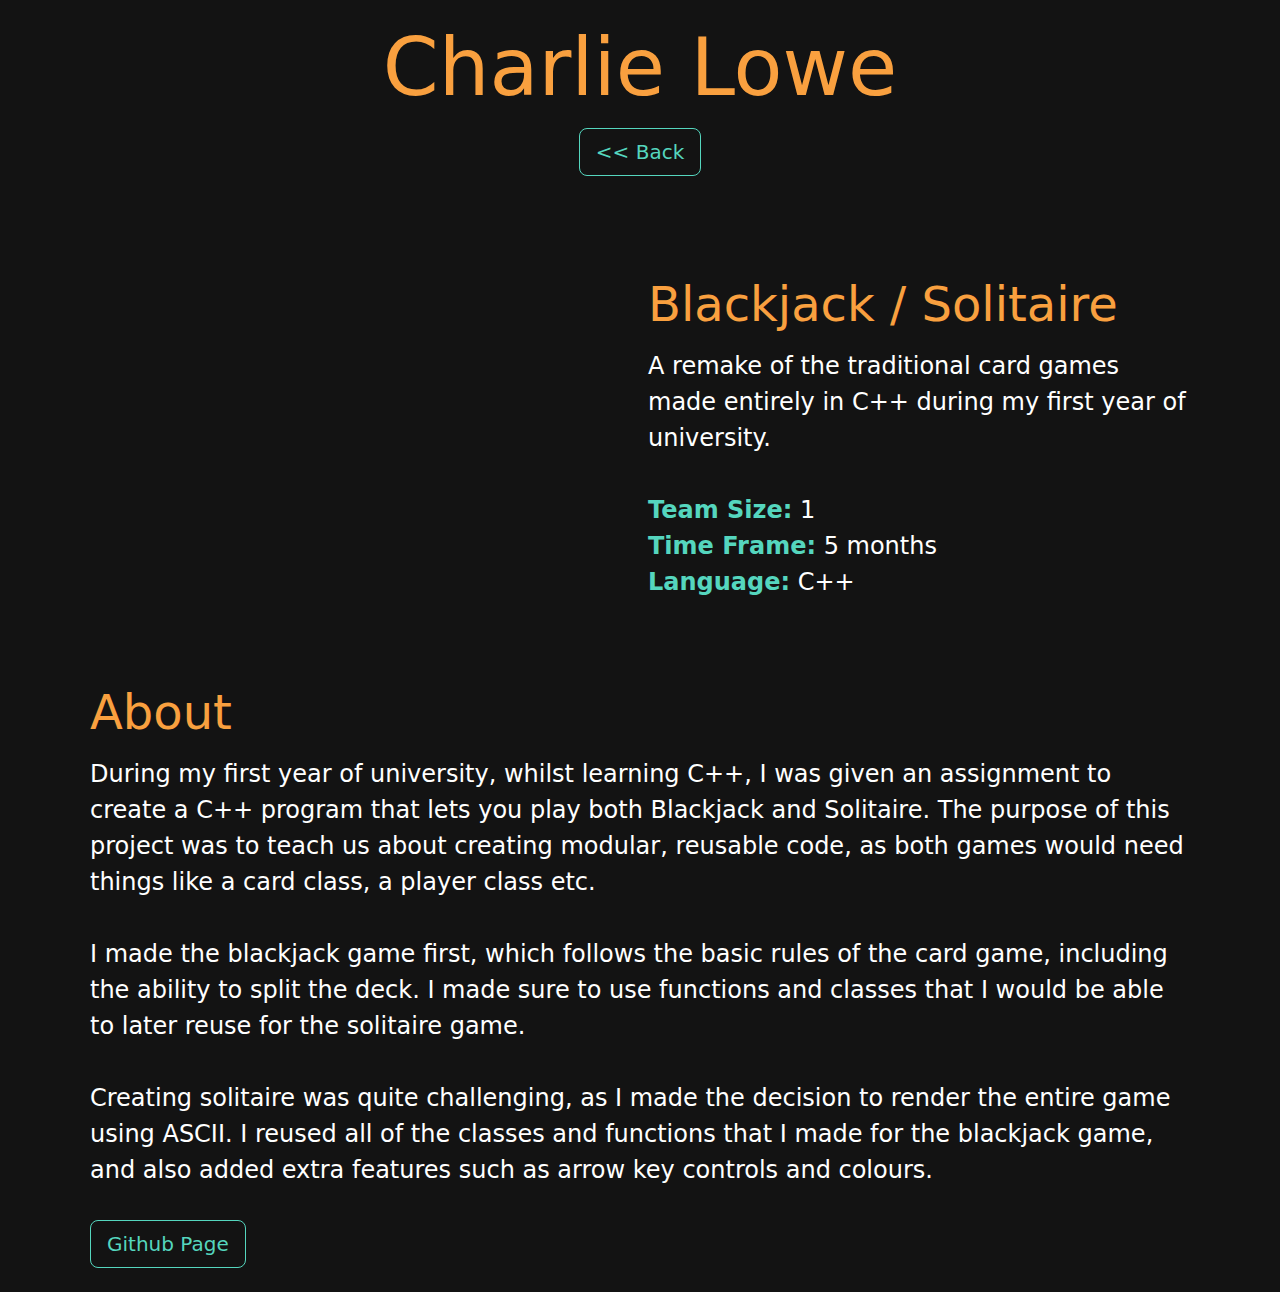
<file: solitaireBlackjack.html>
<!doctype html>
<html lang="en">
<head>
    <meta charset="utf-8">
    <meta name="viewport" content="width=device-width, initial-scale=1">
    <title>Game Developer Portfolio</title>
    <link href="css/index.css" rel="stylesheet" />
    <link href="https://cdn.jsdelivr.net/npm/bootstrap@5.3.3/dist/css/bootstrap.min.css" rel="stylesheet" integrity="sha384-QWTKZyjpPEjISv5WaRU9OFeRpok6YctnYmDr5pNlyT2bRjXh0JMhjY6hW+ALEwIH" crossorigin="anonymous">
</head>
<body>

   <!-- Nav Bar -->
    <div class="container colourBlack">
         <div class="d-flex justify-content-center">
            <p style="font-size:5rem; text-align:center; margin-bottom: 0rem;" class="colourOrange mt-2">Charlie Lowe</p>
         </div>
         <div class="d-flex justify-content-center mb-4">
            <a href="index.html" type="button" style="color: var(--blue-colour); border-color: var(--blue-colour);" class="btn btn-outline-primary btn-lg"><< Back</a>
         </div>

    </div>

     <!-- Blank Space -->
     <div class="col-xs-12" style="height:60px;"></div>

      <!-- Video -->
      <div class="container d-flex flex-lg-nowrap flex-wrap justify-content-center">
          <div class="ratio ratio-16x9" style="width: 100%;">
              <iframe src="https://youtube.com/embed/XaMbB92GfO4?autoplay=1&loop=1&mute=1&controls=1&playlist=XaMbB92GfO4"
                      allowfullscreen>
              </iframe>
          </div>

      <div class="container p-0">
            <div>
                <p style="font-size:3rem" class="colourOrange m-2">Blackjack / Solitaire</p>
            </div>
            <div>
                <p style="font-size:1.5rem" class="m-2 text-white">
                    A remake of the traditional card games made entirely in C++ during my first year of university. <br /><br /> <b class="colourBlue">Team Size:</b> 1<br /> <b class="colourBlue">Time Frame:</b> 5 months <br /> <b class="colourBlue">Language:</b> C++
                </p>
            </div>
          </div>
      </div>

    <!-- Blank Space -->
    <div class="col-xs-12" style="height:60px;"></div>

     <!-- About Me -->
     <div class="container">
         <div>
             <p style="font-size:3rem" class="colourOrange m-2">About</p>
         </div>
         <div>
             <p style="font-size:1.5rem" class="m-2 text-white">
                 During my first year of university, whilst learning C++, I was given an assignment to create a C++ program that lets you play both Blackjack and Solitaire. The purpose of this project was to teach us about creating modular, reusable code, as both games would need things like a card class, a player class etc.
                 <br /><br />
                 I made the blackjack game first, which follows the basic rules of the card game, including the ability to split the deck. I made sure to use functions and classes that I would be able to later reuse for the solitaire game.
                 <br /><br />
                 Creating solitaire was quite challenging, as I made the decision to render the entire game using ASCII. I reused all of the classes and functions that I made for the blackjack game, and also added extra features such as arrow key controls and colours.
             </p>
         </div>
         <a href="https://github.com/charlielowe/CPPCardGames" target="_blank" type="button" style="color: var(--blue-colour); border-color: var(--blue-colour);" class="btn btn-outline-primary btn-lg mx-2 my-4">Github Page</a>
     </div>

        <script src="https://cdn.jsdelivr.net/npm/bootstrap@5.3.3/dist/js/bootstrap.bundle.min.js" integrity="sha384-YvpcrYf0tY3lHB60NNkmXc5s9fDVZLESaAA55NDzOxhy9GkcIdslK1eN7N6jIeHz" crossorigin="anonymous"></script>
</body>
</html>
</file>
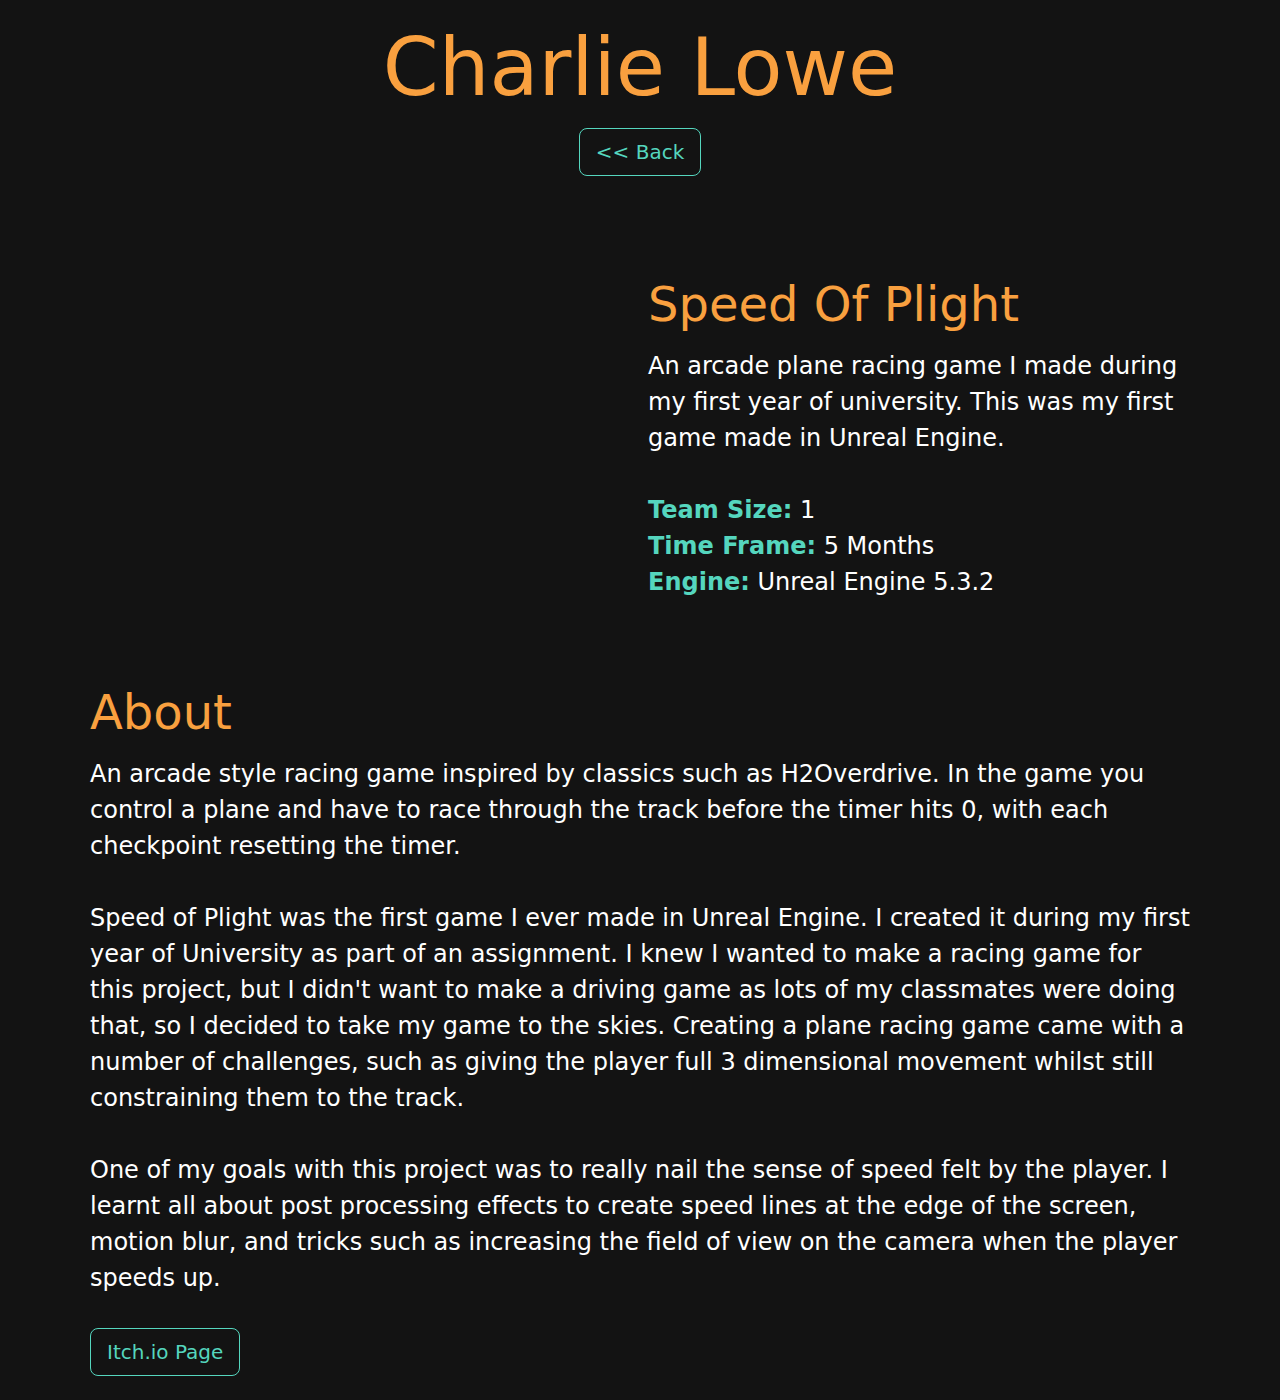
<file: speedOfPlight.html>
<!doctype html>
<html lang="en">
<head>
    <meta charset="utf-8">
    <meta name="viewport" content="width=device-width, initial-scale=1">
    <title>Game Developer Portfolio</title>
    <link href="css/index.css" rel="stylesheet" />
    <link href="https://cdn.jsdelivr.net/npm/bootstrap@5.3.3/dist/css/bootstrap.min.css" rel="stylesheet" integrity="sha384-QWTKZyjpPEjISv5WaRU9OFeRpok6YctnYmDr5pNlyT2bRjXh0JMhjY6hW+ALEwIH" crossorigin="anonymous">
</head>
<body>

   <!-- Nav Bar -->
    <div class="container colourBlack">
         <div class="d-flex justify-content-center">
            <p style="font-size:5rem; text-align:center; margin-bottom: 0rem;" class="colourOrange mt-2">Charlie Lowe</p>
         </div>
         <div class="d-flex justify-content-center mb-4">
            <a href="index.html" type="button" style="color: var(--blue-colour); border-color: var(--blue-colour);" class="btn btn-outline-primary btn-lg"><< Back</a>
         </div>

    </div>

     <!-- Blank Space -->
     <div class="col-xs-12" style="height:60px;"></div>

      <!-- Video -->
      <div class="container d-flex flex-lg-nowrap flex-wrap justify-content-center">
          <div class="ratio ratio-16x9" style="width: 100%;">
              <iframe src="https://youtube.com/embed/d-4ixsbg99I?autoplay=1&loop=1&mute=1&controls=1&playlist=d-4ixsbg99I"
                      allowfullscreen>
              </iframe>
          </div>

      <div class="container p-0">
            <div>
                <p style="font-size:3rem" class="colourOrange m-2">Speed Of Plight</p>
            </div>
            <div>
                <p style="font-size:1.5rem" class="m-2 text-white">
                    An arcade plane racing game I made during my first year of university. This was my first game made in Unreal Engine. <br /><br /> <b class="colourBlue">Team Size:</b> 1<br /> <b class="colourBlue">Time Frame:</b> 5 Months <br /> <b class="colourBlue">Engine:</b> Unreal Engine 5.3.2
                </p>
            </div>
          </div>
      </div>

    <!-- Blank Space -->
    <div class="col-xs-12" style="height:60px;"></div>

     <!-- About Me -->
     <div class="container">
         <div>
             <p style="font-size:3rem" class="colourOrange m-2">About</p>
         </div>
         <div>
             <p style="font-size:1.5rem" class="m-2 text-white">
                 An arcade style racing game inspired by classics such as H2Overdrive. In the game you control a plane and have to race through the track before the timer hits 0, with each checkpoint resetting the timer.
                 <br/><br/>
                 Speed of Plight was the first game I ever made in Unreal Engine. I created it during my first year of University as part of an assignment. I knew I wanted to make a racing game for this project, but I didn't want to make a driving game as lots of my classmates were doing that, so I decided to take my game to the skies. Creating a plane racing game came with a number of challenges, such as giving the player full 3 dimensional movement whilst still constraining them to the track.
                 <br/><br/>
                 One of my goals with this project was to really nail the sense of speed felt by the player. I learnt all about post processing effects to create speed lines at the edge of the screen, motion blur, and tricks such as increasing the field of view on the camera when the player speeds up.
             </p>
         </div>
         <a href="https://charlielowe.itch.io/speed-of-plight" target="_blank" type="button" style="color: var(--blue-colour); border-color: var(--blue-colour);" class="btn btn-outline-primary btn-lg mx-2 my-4">Itch.io Page</a>
     </div>

        <script src="https://cdn.jsdelivr.net/npm/bootstrap@5.3.3/dist/js/bootstrap.bundle.min.js" integrity="sha384-YvpcrYf0tY3lHB60NNkmXc5s9fDVZLESaAA55NDzOxhy9GkcIdslK1eN7N6jIeHz" crossorigin="anonymous"></script>
</body>
</html>
</file>
<file: css/index.css>
html body {
    background-color: var(--black-colour);
}

:root {
    --blue-colour: #55D6BE;
    --black-colour: #131313;
    --orange-colour: #F9A03F;
}

.colourOrange {
    color: var(--orange-colour);
}

.colourBlue {
    color: var(--blue-colour);
}

.colourBlack {
    background-color: var(--black-colour);
}

a {
    position: static
}

.card:hover{
     transform: scale(1.05);
  box-shadow: 0 10px 20px rgba(0,0,0,.12), 0 4px 8px rgba(0,0,0,.06);
}

.headericon:hover {
    transform: scale(1.05);
    box-shadow: 0 10px 20px rgba(0,0,0,.12), 0 4px 8px rgba(0,0,0,.06);
}
</file>
